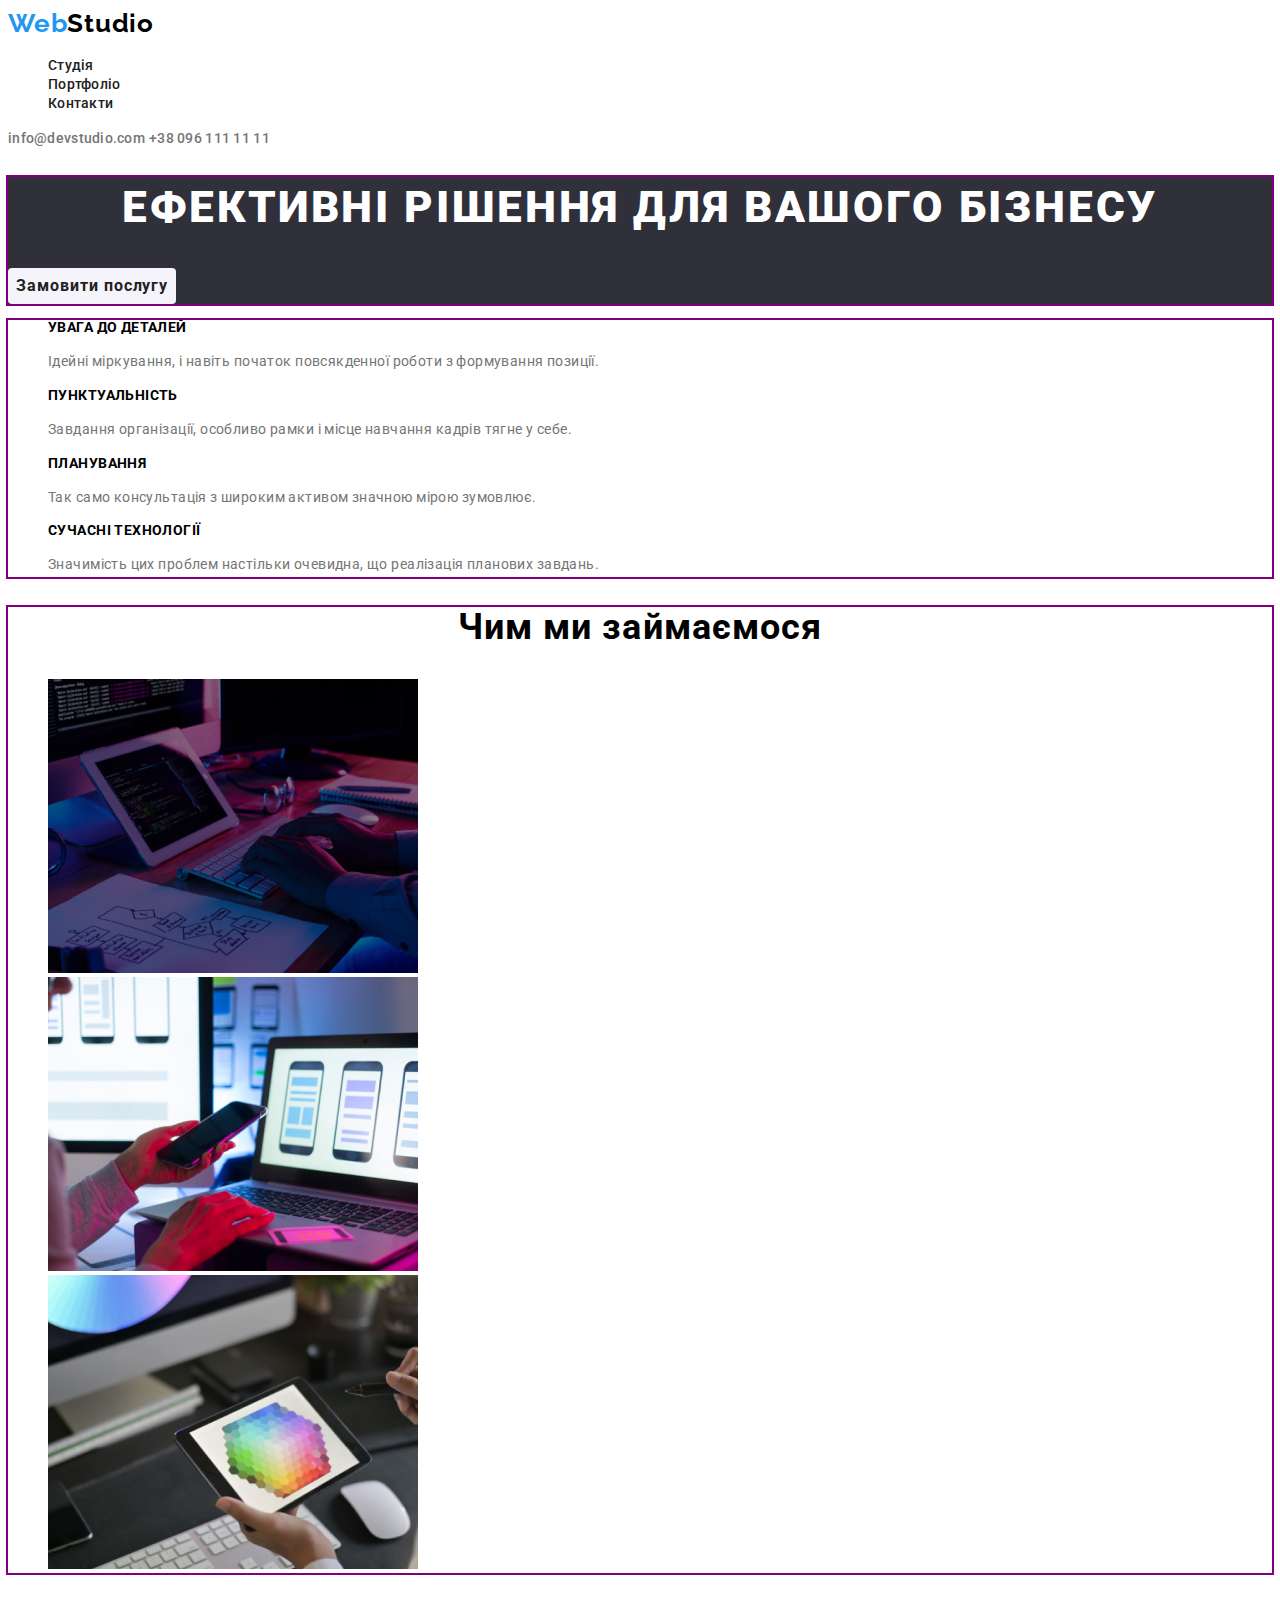
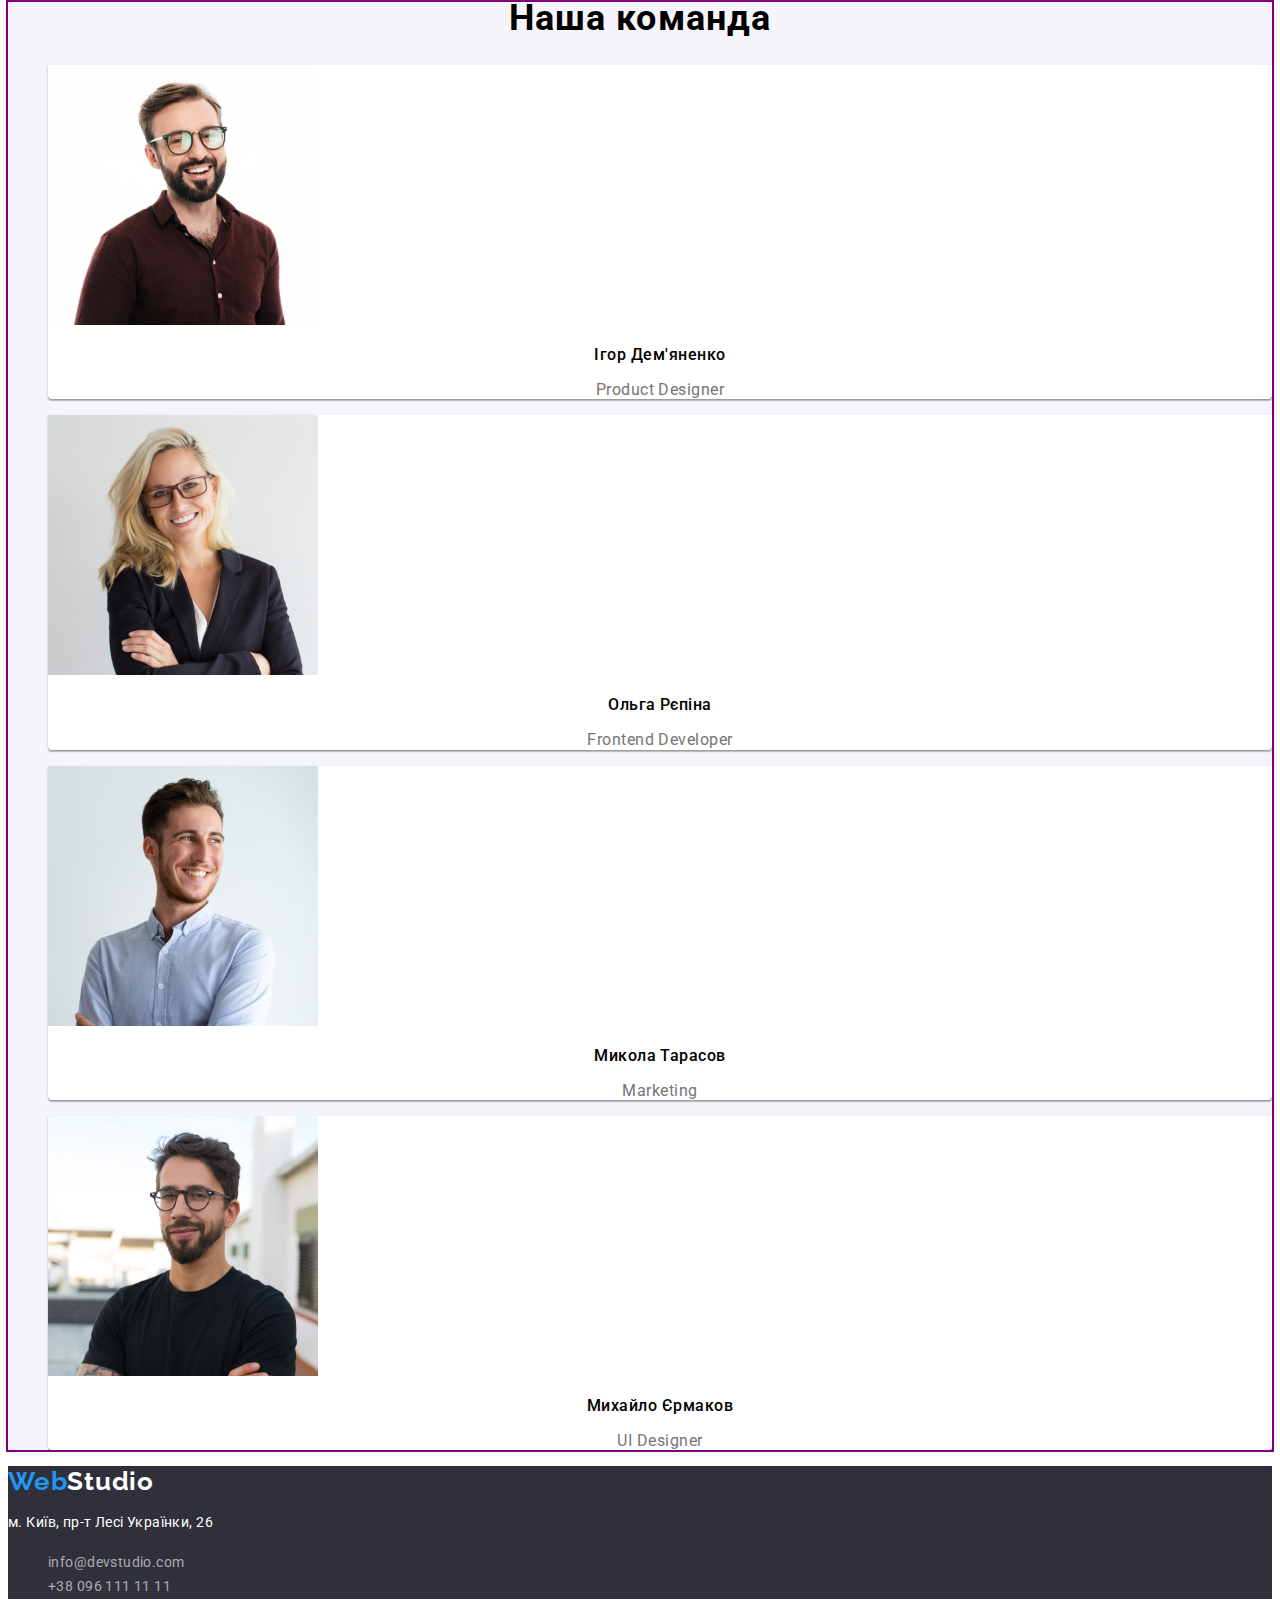
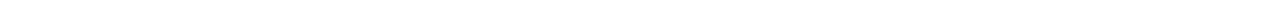
<file: index.html>
<!DOCTYPE html>
<html lang="uk">
<head>
    <meta charset="UTF-8">
    <meta http-equiv="X-UA-Compatible" content="IE=edge">
    <meta name="viewport" content="width=device-width, initial-scale=1.0">
    <link
        href="https://fonts.googleapis.com/css2?family=Raleway:wght@700&family=Roboto:wght@400;500;700;900&display=swap"
        rel="stylesheet">
    <link rel="stylesheet" href="./css/styles.css">
    <title>Document</title>
</head>

<body>
    <header>
        <!--Навігація-->
        <nav class="navbar">
            <a class="logo" href="#"><span class="icon">Web</span>Studio</a>
            <ul>
                <li><a href="./index.html" class="link nav">Студія</a></li>
                <li><a href="./portfolio.html" class="link nav">Портфоліо</a></li>
                <li><a href="/contacts" class="link nav">Контакти</a></li>
            </ul>
        </nav>

        <a href="mailto:info@devstudio.com" class="link head">info@devstudio.com</a>
        <a href="tel:+380961111111" class="link head">+38 096 111 11 11</a>
    </header>

    <main>
        <!--Герой-->
        <section class="section hero">
            <h1 class="hero-title">Ефективні рішення для вашого бізнесу</h1>
            <button type="button" class="button hero">Замовити послугу</button>
        </section>

        <!--Особливості-->
        <section class="section">
            <h2 class="hide">Особливості</h2>
            <ul class="specail">
                <li>
                    <h3 class="special-title">УВАГА ДО ДЕТАЛЕЙ</h3>
                    <p class="description">Ідейні міркування, і навіть початок повсякденної роботи з формування позиції.
                    </p>
                </li>
                <li>
                    <h3 class="special-title">ПУНКТУАЛЬНІСТЬ</h3>
                    <p class="description">Завдання організації, особливо рамки і місце навчання кадрів тягне у себе.
                    </p>
                </li>
                <li>
                    <h3 class="special-title">ПЛАНУВАННЯ</h3>
                    <p class="description">Так само консультація з широким активом значною мірою зумовлює.</p>
                </li>
                <li>
                    <h3 class="special-title">СУЧАСНІ ТЕХНОЛОГІЇ</h3>
                    <p class="description">Значимість цих проблем настільки очевидна, що реалізація планових завдань.
                    </p>
                </li>
            </ul>
        </section>

        <!--Чим займаємось-->
        <section class="section">
            <h2 class="show">Чим ми займаємося</h2>
            <ul>
                <li>
                    <img src="./img/laptop.jpg" alt="work" width="370">
                </li>
                <li>
                    <img src="./img/phone.jpg" alt="work" width="370">
                </li>
                <li>
                    <img src="./img/tablet.jpg" alt="work" width="370">
                </li>
            </ul>
        </section>

        <!--Команда розробників-->
        <section class="section team">
            <h2 class="team-name">Наша команда</h2>
            <ul>
                <li class="team-member">
                    <img src="./img/PD.jpg" alt="Участник команди" width="270">
                    <h3 class="name">Ігор Дем'яненко</h3>
                    <p class="job">Product Designer</p>
                </li>
                <li class="team-member">
                    <img src="./img/FD.jpg" alt="Участник команди" width="270">
                    <h3 class="name">Ольга Рєпіна</h3>
                    <p class="job">Frontend Developer</p>
                </li>
                <li class="team-member">
                    <img src="./img/M.jpg" alt="Участник команди" width="270">
                    <h3 class="name">Микола Тарасов</h3>
                    <p class="job">Marketing</p>
                </li>
                <li class="team-member">
                    <img src="./img/UID.jpg" alt="Участник команди" width="270">
                    <h3 class="name">Михайло Єрмаков</h3>
                    <p class="job">UI Designer</p>
                </li>
            </ul>
        </section>
    </main>

    <footer class="bottom">
        <a class="logo second" href="#"><span class="icon">Web</span>Studio</a>

        <address class="address">
            <p class="building">м. Київ, пр-т Лесі Українки, 26</p>
            <ul>
                <li>
                    <a href="mailto:info@devstudio.com" class="link cont">info@devstudio.com</a>
                </li>
                <li>
                    <a href="tel:+380961111111" class="link cont">+38 096 111 11 11</a>
                </li>
            </ul>
        </address>

    </footer>

</body>
</html>
</file>
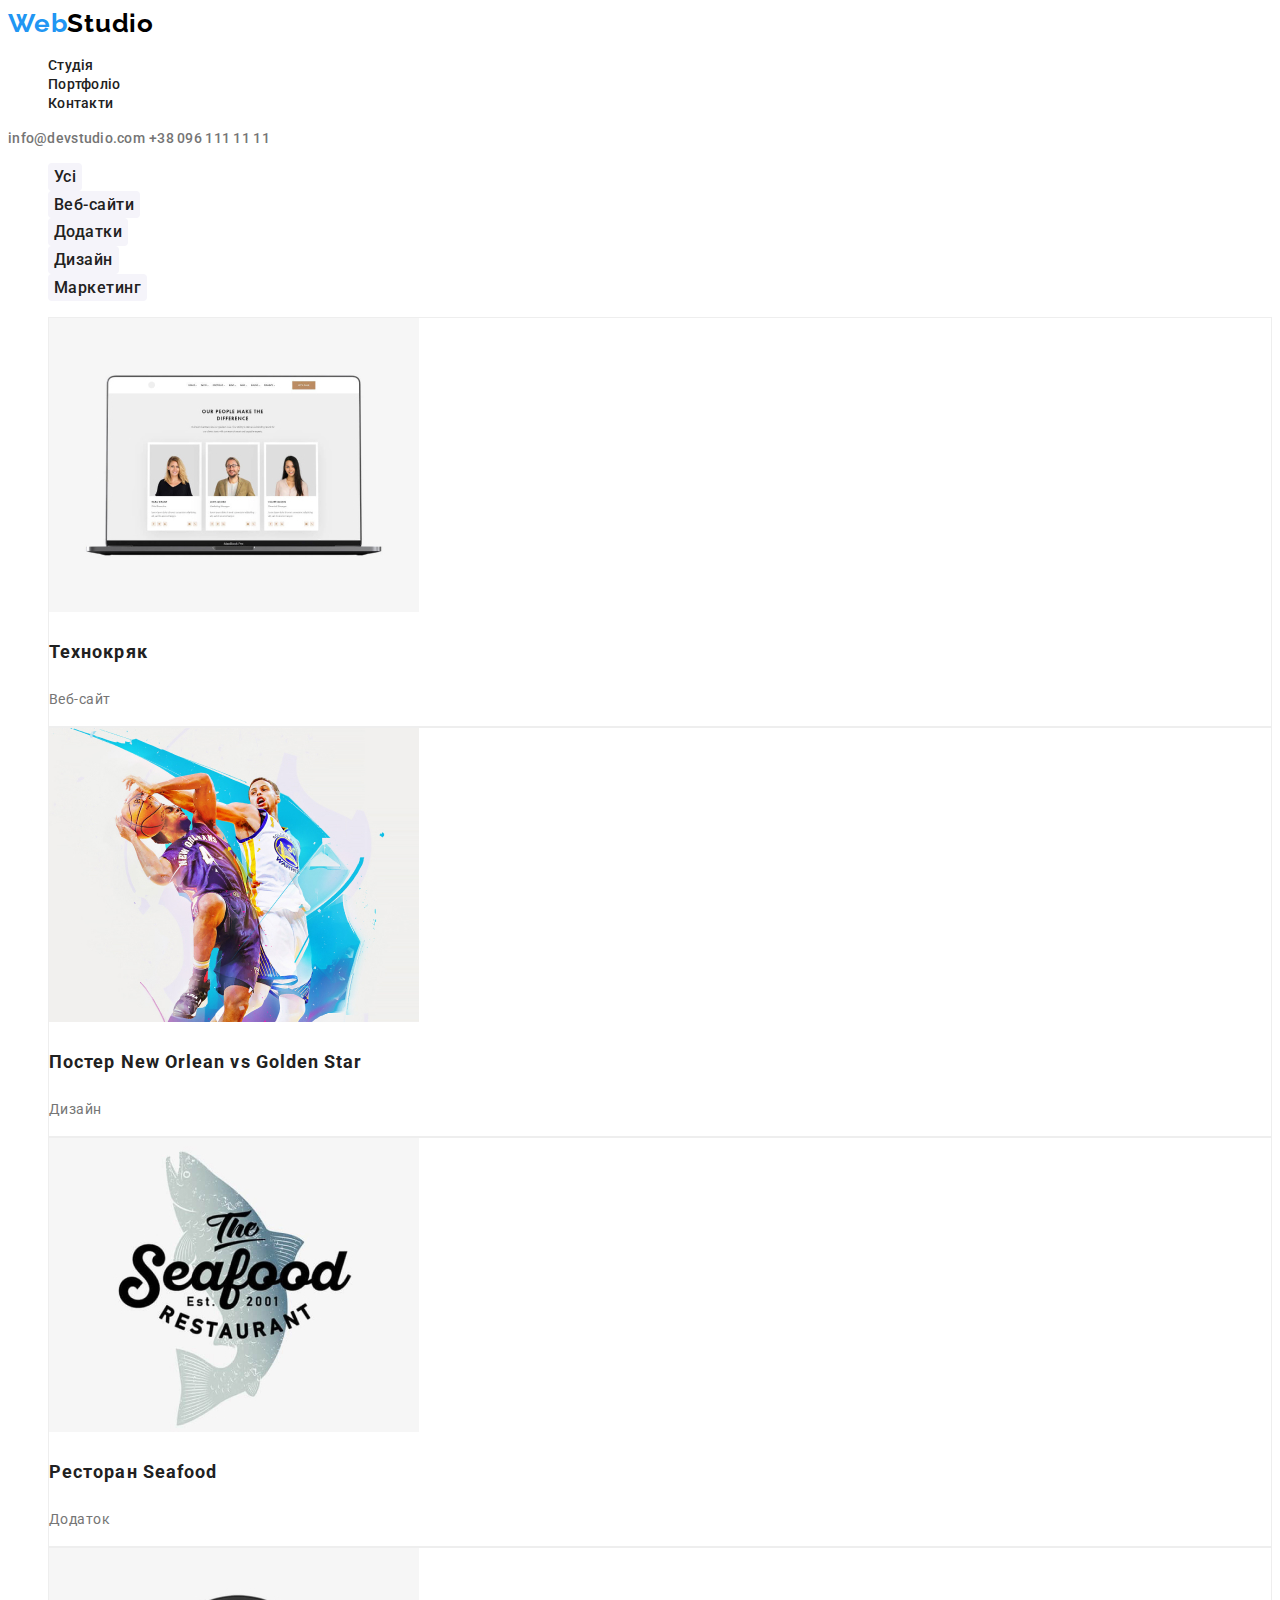
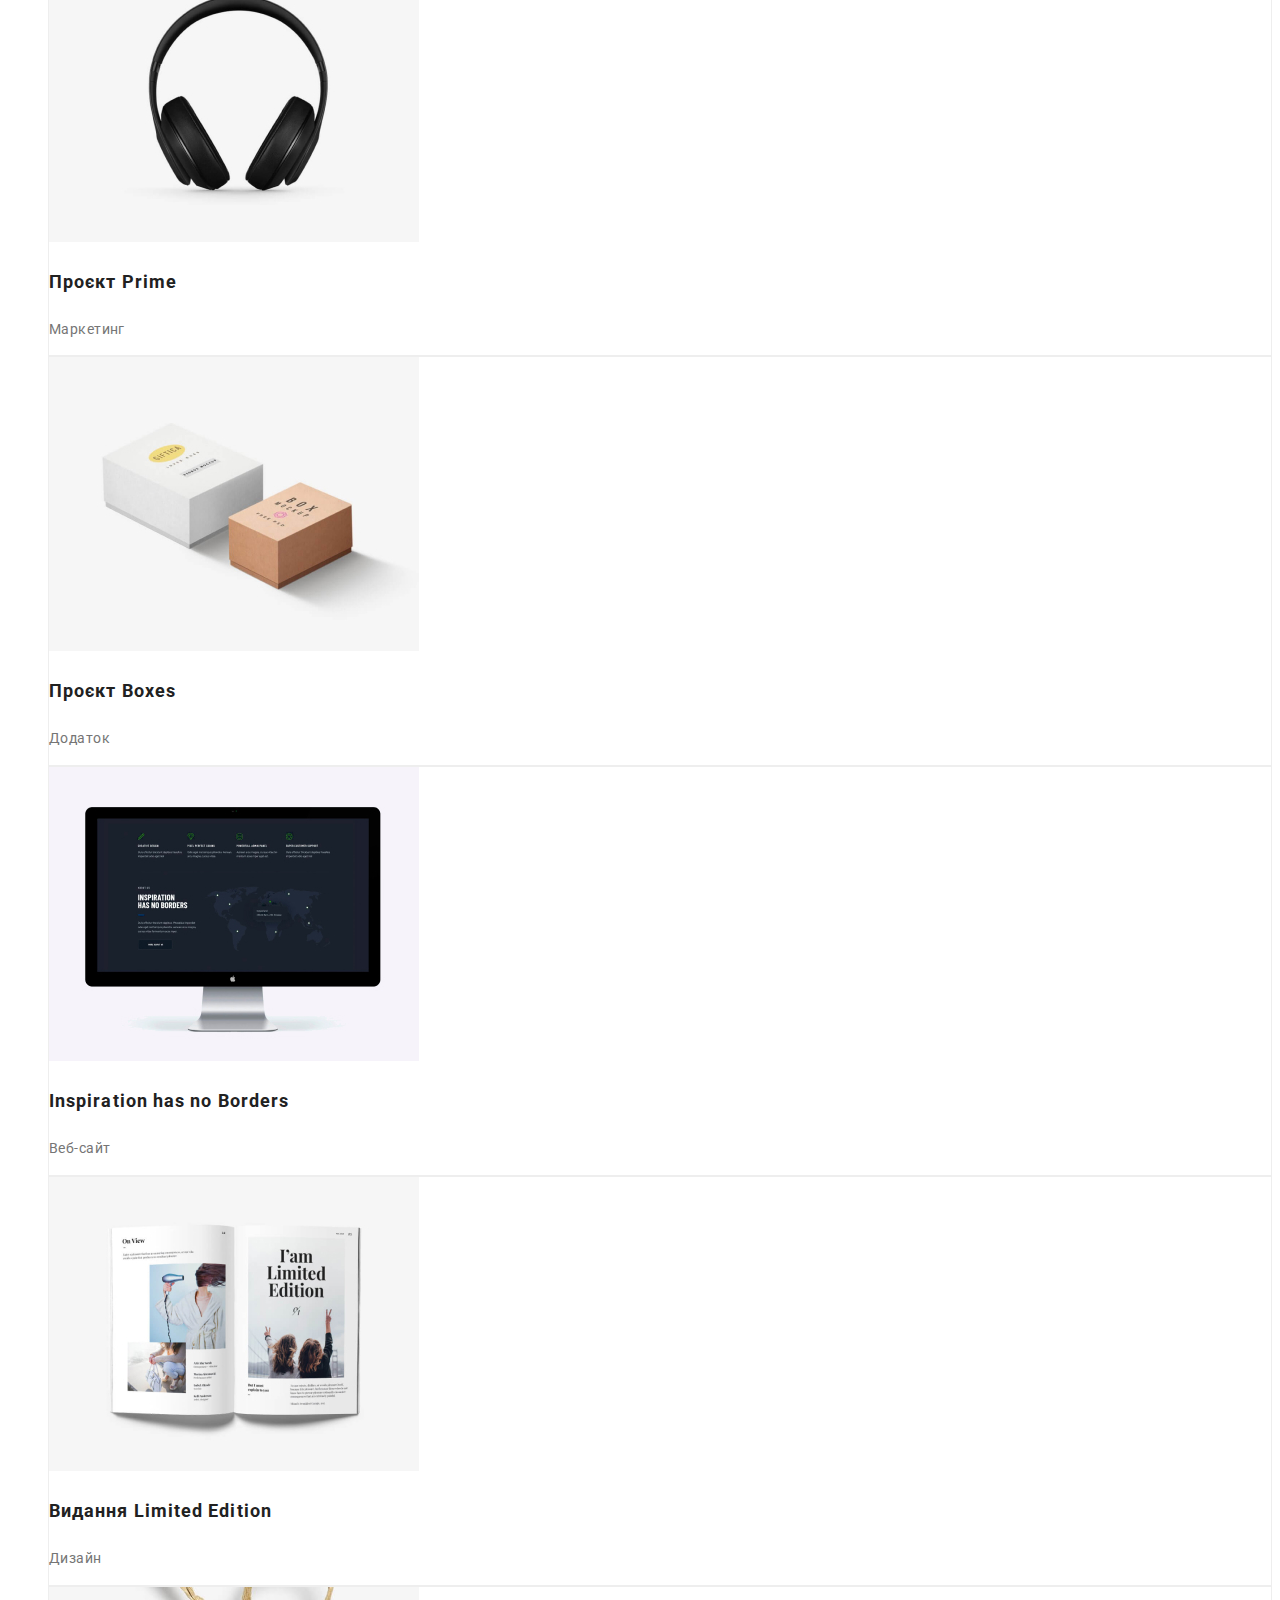
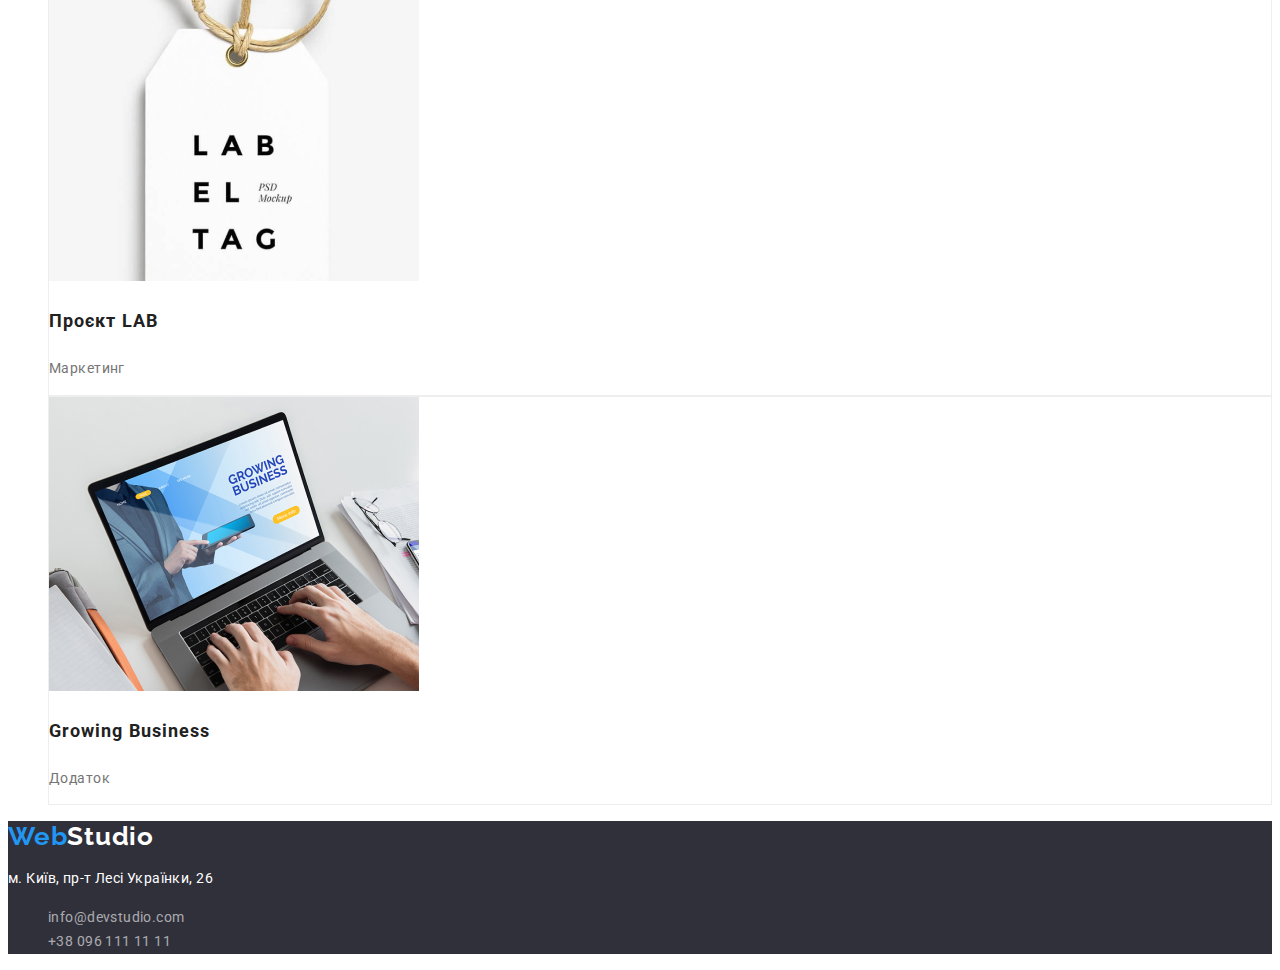
<file: portfolio.html>
<!DOCTYPE html>
<html lang="uk">
<head>
    <meta charset="UTF-8">
    <meta http-equiv="X-UA-Compatible" content="IE=edge">
    <meta name="viewport" content="width=device-width, initial-scale=1.0">
    <link
        href="https://fonts.googleapis.com/css2?family=Raleway:wght@700&family=Roboto:wght@400;500;700;900&display=swap"
        rel="stylesheet">
    <link rel="stylesheet" href="./css/styles.css">
    <title>Document</title>
</head>

<body>
    <header>
        <!--Навігація-->
        <nav class="navbar">
            <a class="logo" href="#"><span class="icon">Web</span>Studio</a>
            <ul>
                <li><a href="./index.html" class="link nav">Студія</a></li>
                <li><a href="./portfolio.html" class="link nav">Портфоліо</a></li>
                <li><a href="/contacts" class="link nav">Контакти</a></li>
            </ul>
        </nav>

        <a href="mailto:info@devstudio.com" class="link head">info@devstudio.com</a>
        <a href="tel:+380961111111" class="link head">+38 096 111 11 11</a>
    </header>

    <main>

        <h1 class="hide">Проекти</h1>

        <!--Фільтр пошуку-->
        <h2 class="hide">Фільтр</h2>
        <ul class="filter">
            <li><button type="button" class="button filter">Усі</button></li>
            <li><button type="button" class="button filter">Веб-сайти</button></li>
            <li><button type="button" class="button filter">Додатки</button></li>
            <li><button type="button" class="button filter">Дизайн</button></li>
            <li><button type="button" class="button filter">Маркетинг</button></li>
        </ul>

        <!--Проекти-->
        <h2 class="hide">Список проектів</h2>
        <ul class="porjects">
            <li class="project">
                <a href="#">
                    <img src="./img/tech.jpg" alt="Проект 1" width="370">
                    <h3 class="project-title">Технокряк</h3>
                    <p class="description">Веб-сайт</p>
                </a>
            </li>
            <li class="project">
                <a href="#">
                    <img src="./img/poster.jpg" alt="Проект 2" width="370">
                    <h3 class="project-title">Постер New Orlean vs Golden Star</h3>
                    <p class="description">Дизайн</p>
                </a>
            </li>
            <li class="project">
                <a href="#">
                    <img src="./img/restau.jpg" alt="Проект 3" width="370">
                    <h3 class="project-title">Ресторан Seafood</h3>
                    <p class="description">Додаток</p>
                </a>
            </li>
            <li class="project">
                <a href="#">
                    <img src="./img/prime.jpg" alt="Проект 4" width="370">
                    <h3 class="project-title">Проєкт Prime</h3>
                    <p class="description">Маркетинг</p>
                </a>
            </li>
            <li class="project">
                <a href="#">
                    <img src="./img/box.jpg" alt="Проект 5" width="370">
                    <h3 class="project-title">Проєкт Boxes</h3>
                    <p class="description">Додаток</p>
                </a>
            </li>
            <li class="project">
                <a href="#">
                    <img src="./img/inspiration.jpg" alt="Проект 6" width="370">
                    <h3 class="project-title">Inspiration has no Borders</h3>
                    <p class="description">Веб-сайт</p>
                </a>
            </li>
            <li class="project">
                <a href="#">
                    <img src="./img/edition.jpg" alt="Проект 7" width="370">
                    <h3 class="project-title">Видання Limited Edition</h3>
                    <p class="description">Дизайн</p>
                </a>
            </li>
            <li class="project">
                <a href="#">
                    <img src="./img/lab.jpg" alt="Проект 8" width="370">
                    <h3 class="project-title">Проєкт LAB</h3>
                    <p class="description">Маркетинг</p>
                </a>
            </li>
            <li class="project">
                <a href="#">
                    <img src="./img/gb.jpg" alt="Проект 9" width="370">
                    <h3 class="project-title">Growing Business</h3>
                    <p class="description">Додаток</p>
                </a>
            </li>
        </ul>
    </main>

    <footer class="bottom">
        <a class="logo second" href="#"><span class="icon">Web</span>Studio</a>

        <address class="address">
            <p class="building">м. Київ, пр-т Лесі Українки, 26</p>
            <ul>
                <li>
                    <a href="mailto:info@devstudio.com" class="link cont">info@devstudio.com</a>
                </li>
                <li>
                    <a href="tel:+380961111111" class="link cont">+38 096 111 11 11</a>
                </li>
            </ul>
        </address>
    </footer>

</body>
</html>
</file>
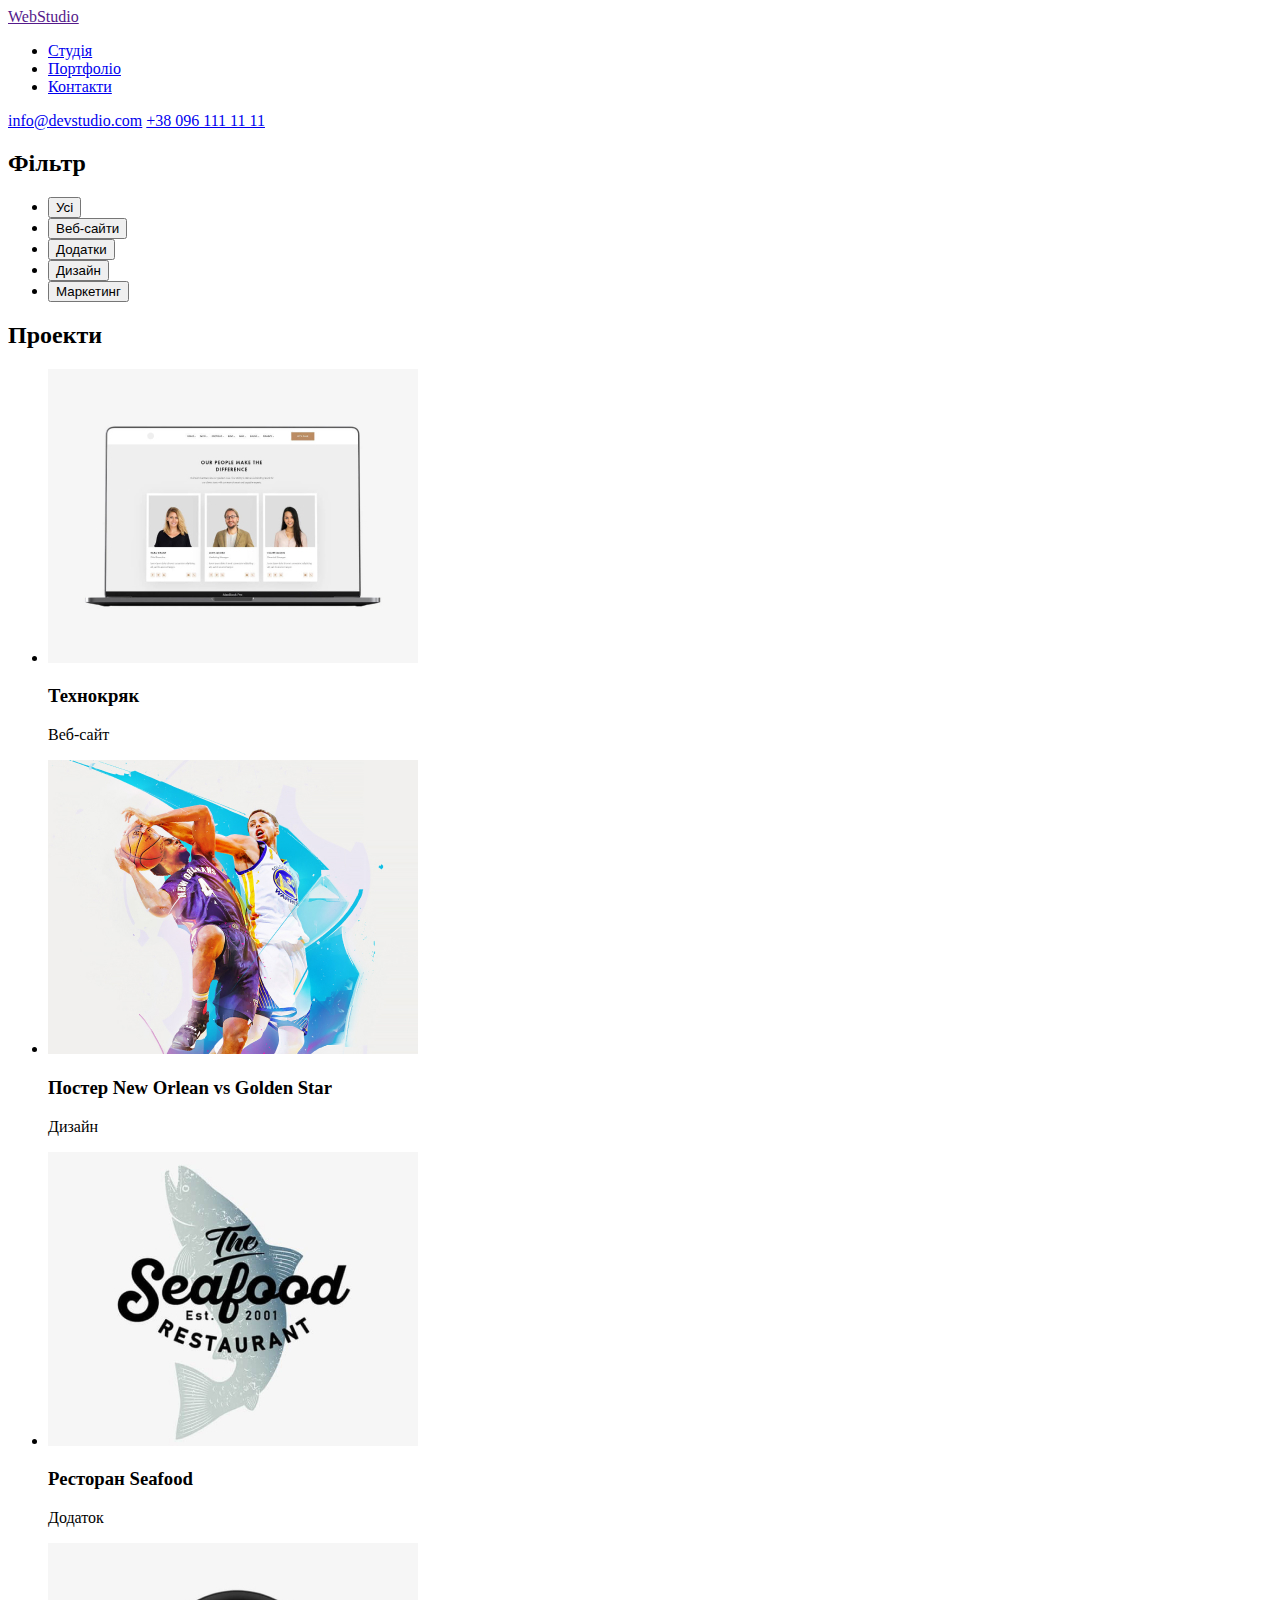
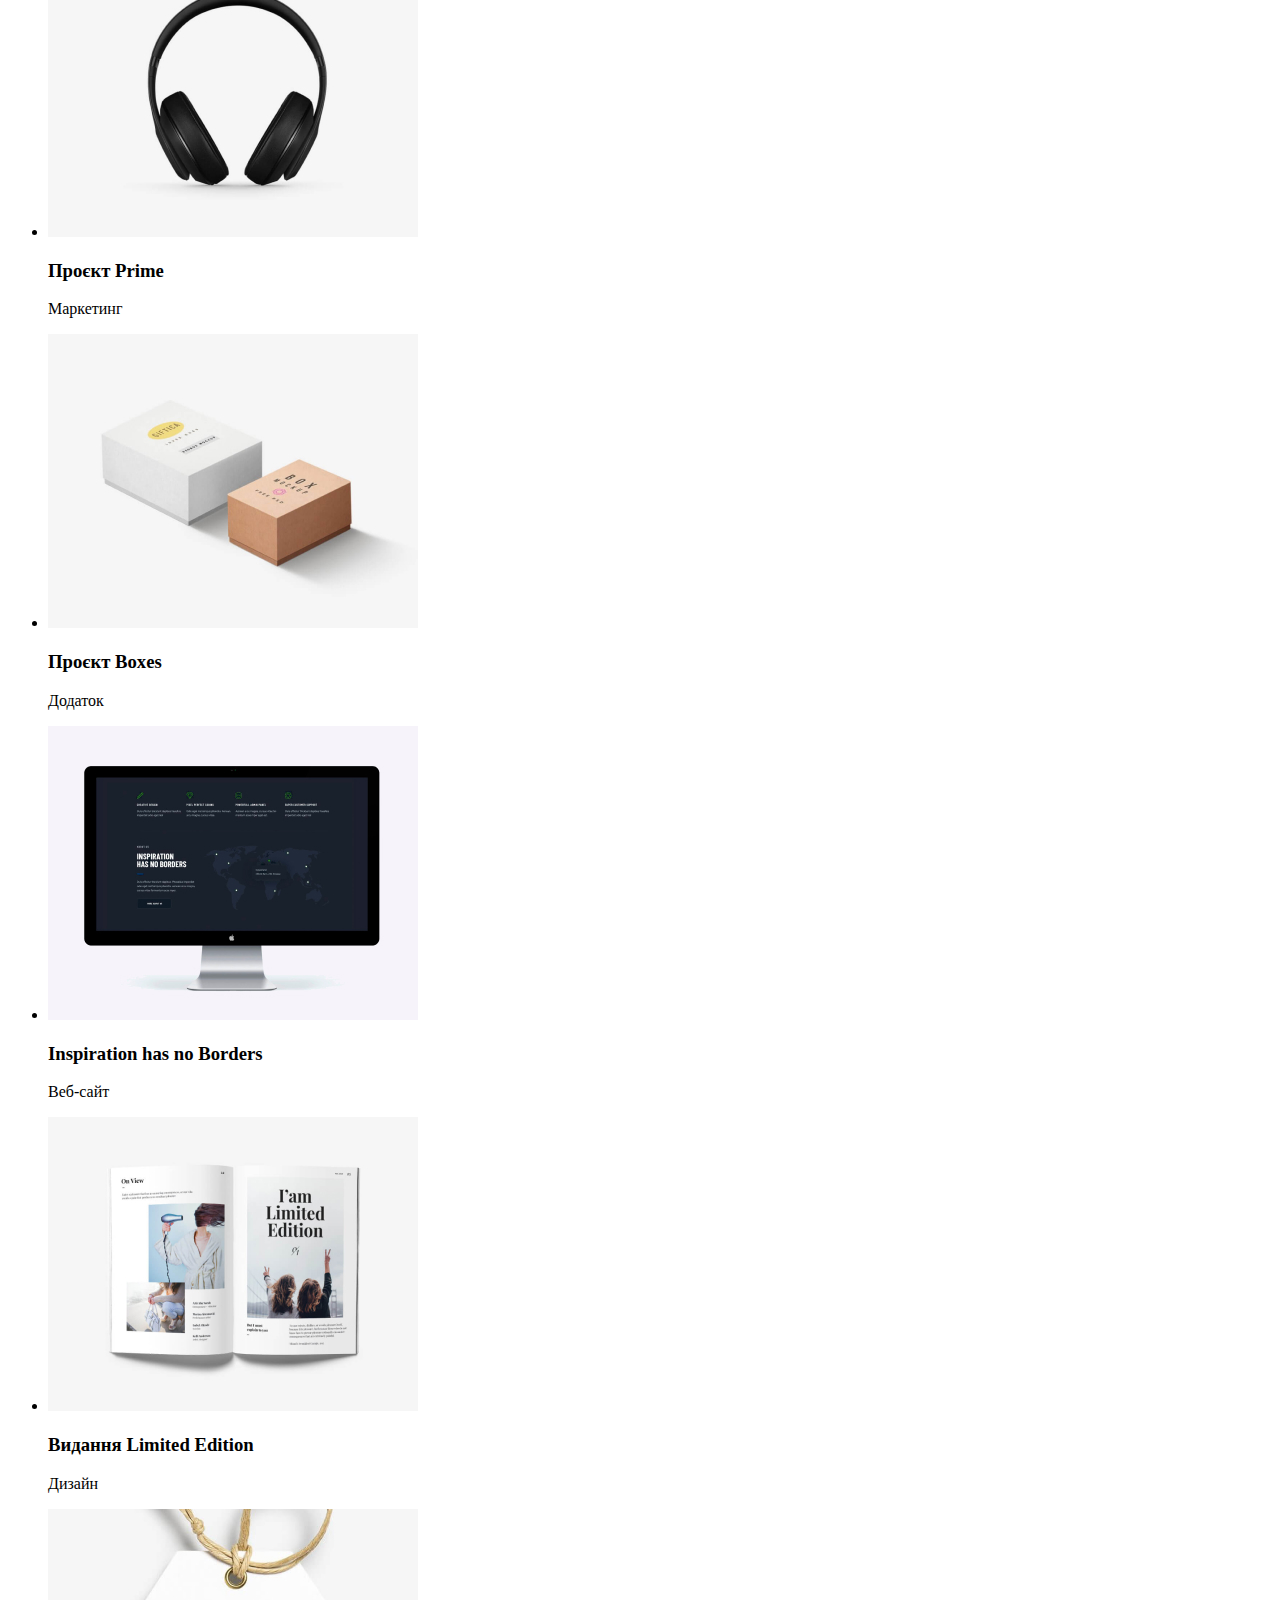
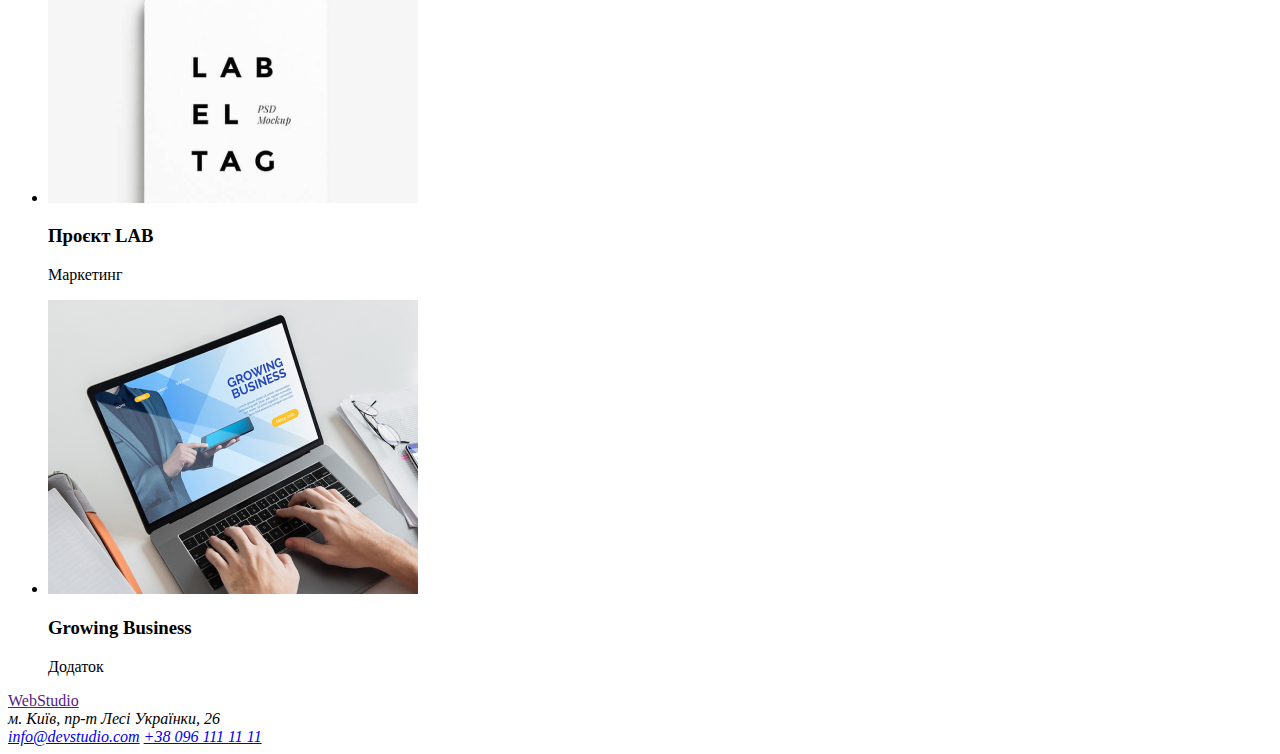
<file: profile.html>
<!DOCTYPE html>
<html lang="uk">
<head>
    <meta charset="UTF-8">
    <meta http-equiv="X-UA-Compatible" content="IE=edge">
    <link rel="preconnect" href="https://fonts.googleapis.com">
    <link rel="preconnect" href="https://fonts.gstatic.com" crossorigin>
    <link
        href="https://fonts.googleapis.com/css2?family=Raleway:wght@700&family=Roboto:wght@400;500;700;900&display=swap"
        rel="stylesheet">
    <meta name="viewport" content="width=device-width, initial-scale=1.0">
    <title>Document</title>
</head>

<body>
    <header>
        <!--Навігація-->
        <nav class="navbar">
            <a class="name" href="">WebStudio</a>
            <ul class="navigation">
                <li><a href="https://kriminz.github.io/goit-markup-hw-01/">Студія</a></li>
                <li><a href="/portfolio">Портфоліо</a></li>
                <li><a href="/contacts">Контакти</a></li>
            </ul>
        </nav>

        <a href="mailto:info@devstudio.com" class="mail">info@devstudio.com</a>
        <a href="tel:+380961111111" class="number">+38 096 111 11 11</a>
    </header>

    <main>
        <!--Фільтр пошуку-->
        <h2>Фільтр</h2>
        <ul class="filter">
            <li><button type="button">Усі</button></li>
            <li><button type="button">Веб-сайти</button></li>
            <li><button type="button">Додатки</button></li>
            <li><button type="button">Дизайн</button></li>
            <li><button type="button">Маркетинг</button></li>
        </ul>

        <!--Проекти-->
        <h2>Проекти</h2>
        <ul class="porjects">
            <li class="project-1">
                <img class="project-1" src="./img/tech.jpg" alt="Проект 1" width="370">
                <h3>Технокряк</h3>
                <p>Веб-сайт</p>
            </li>
            <li class="project-2">
                <img src="./img/poster.jpg" alt="Проект 2" width="370">
                <h3>Постер New Orlean vs Golden Star</h3>
                <p>Дизайн</p>
            </li>
            <li class="project-3">
                <img src="./img/restau.jpg" alt="Проект 3" width="370">
                <h3>Ресторан Seafood</h3>
                <p>Додаток</p>
            </li>
            <li class="project-4">
                <img src="./img/prime.jpg" alt="Проект 4" width="370">
                <h3>Проєкт Prime</h3>
                <p>Маркетинг</p>
            </li>
            <li class="project-5">
                <img src="./img/box.jpg" alt="Проект 5" width="370">
                <h3>Проєкт Boxes</h3>
                <p>Додаток</p>
            </li>
            <li class="project-6">
                <img src="./img/inspiration.jpg" alt="Проект 6" width="370">
                <h3>Inspiration has no Borders</h3>
                <p>Веб-сайт</p>
            </li>
            <li class="project-7">
                <img src="./img/edition.jpg" alt="Проект 7" width="370">
                <h3>Видання Limited Edition</h3>
                <p>Дизайн</p>
            </li>
            <li class="project-8">
                <img src="./img/lab.jpg" alt="Проект 8" width="370">
                <h3>Проєкт LAB</h3>
                <p>Маркетинг</p>
            </li>
            <li class="project-9">
                <img src="./img/gb.jpg" alt="Проект 9" width="370">
                <h3>Growing Business</h3>
                <p>Додаток</p>
            </li>
        </ul>
    </main>

    <footer>
        <a class="name" href="">WebStudio</a>

        <address>
            м. Київ, пр-т Лесі Українки, 26
        </address>

        <address>
            <a href="mailto:info@devstudio.com">info@devstudio.com</a>
            <a href="tel:+380961111111">+38 096 111 11 11</a>
        </address>
    </footer>

</body>
</html>
</file>
<file: css/styles.css>
:root {
    --link-button-color: #2196f3;
    --main-color: #212121;
    --second-color: #ffffff;
    --dis-link-color: #757575;
    --hero-footer-bgc: #2f303a;
    --butn-team-color: #f5f4fa;
    --logo-color: #000000;
}

body {
    font-family: 'Roboto', sans-serif;
    background-color: var(--second-color);
}

a {
    text-decoration: none;
}

ul {
    list-style: none;
}

.section{
    outline: 2px solid purple;
}

/* хедер */
.icon {
    color: var(--link-button-color);
}

.logo {
    color: var(--logo-color);
    font-family: 'Raleway', sans-serif;
    font-weight: 700;
    font-size: 26px;
    line-height: 1.2;
    letter-spacing: 0.03em;
}

.link.nav {
    color: var(--main-color);
    font-weight: 500;
    font-size: 14px;
    line-height: 16px;
    letter-spacing: 0.02em;
}

.link.head {
    color: var(--dis-link-color);
    font-weight: 500;
    font-size: 14px;
    line-height: 16px;
    letter-spacing: 0.02em;
}

.link:hover,
.link:focus {
    opacity: 1;
    color: var(--link-button-color);
}

/* основне */

/* герой */
.hero {
    background-color: var(--hero-footer-bgc);
}

.hero-title {
    color: var(--second-color);
    font-weight: 900;
    font-size: 44px;
    line-height: 1.4;
    text-align: center;
    letter-spacing: 0.06em;
    text-transform: uppercase;
}

/* приховане */
.hide:not(:focus):not(:active) {
    clip: rect(0 0 0 0); 
    clip-path: inset(50%);
    height: 1px;
    overflow: hidden;
    position: absolute;
    white-space: nowrap; 
    width: 1px;
}

/* кнопкки */
.button {
    background-color: var(--butn-team-color);
    font-family: 'Roboto', sans-serif;
    cursor: pointer;
    color: var(--main-color);
    border-radius: 4px;
}

.button.hero {
    font-weight: 700;
    font-size: 16px;
    line-height: 1.9;
    letter-spacing: 0.06em;
    border-color: transparent;
}

.button.filter {
    opacity: 1;
    border: 0;
    font-weight: 500;
    font-size: 16px;
    line-height: 1.6;
    text-align: center;
    letter-spacing: 0.03em;
}

.button:hover,
.button:focus {
    opacity: 1, 5;
    background-color: var(--link-button-color);
    color: var(--second-color);
}

/* опис */
.special-title{
    font-weight: 700;
    font-size: 14px;
    line-height: 1.14;
    letter-spacing: 0.03em;
    text-transform: uppercase;
}

.project{
    color: var(--main-color);
    background-color: var(--second-color);
    border: 1px solid #EEEEEE;
}

.project-title{
    color: var(--main-color);
    font-weight: 700;
    font-size: 18px;
    line-height: 2;
    letter-spacing: 0.06em;
}

.description {
    color: var(--dis-link-color);
    font-size: 14px;
    line-height: 1.7;
    letter-spacing: 0.03em;
}

/* чим ми займаємось */
.show{
    font-weight: 700;
    font-size: 36px;
    line-height: 1.16;
    text-align: center;
    letter-spacing: 0.03em;
}

/* команда */
.team {
    background-color: var(--butn-team-color);
}

.team-name{
    font-weight: 700;
    font-size: 36px;
    line-height: 0.9;
    text-align: center;
    letter-spacing: 0.03em;
}

.team-member{
    background-color: var(--second-color);
    box-shadow: 0px 1px 3px rgba(0, 0, 0, 0.12),
                0px 1px 1px rgba(0, 0, 0, 0.14), 
                0px 2px 1px rgba(0, 0, 0, 0.2);
    border-radius: 0px 0px 4px 4px;
}

.name {
    font-weight: 500;
    font-size: 16px;
    line-height: 1.2;
    text-align: center;
    letter-spacing: 0.03em;
}

.job {
    color: var(--dis-link-color);
    font-size: 16px;
    line-height: 1.2;
    text-align: center;
    letter-spacing: 0.03em;
}

/* підвал */
.bottom {
    background-color: var(--hero-footer-bgc);
}

.logo.second {
    color: var(--second-color);
}

.address{
    font-style: normal;
}

.building {
    color: var(--second-color);
    font-weight: 400;
    font-size: 14px;
    line-height: 1.7;
    letter-spacing: 0.03em;
}

.cont{
    font-size: 14px;
    line-height: 1.7;
    letter-spacing: 0.03em;
    color: rgba(255, 255, 255, 0.6);
}
</file>
